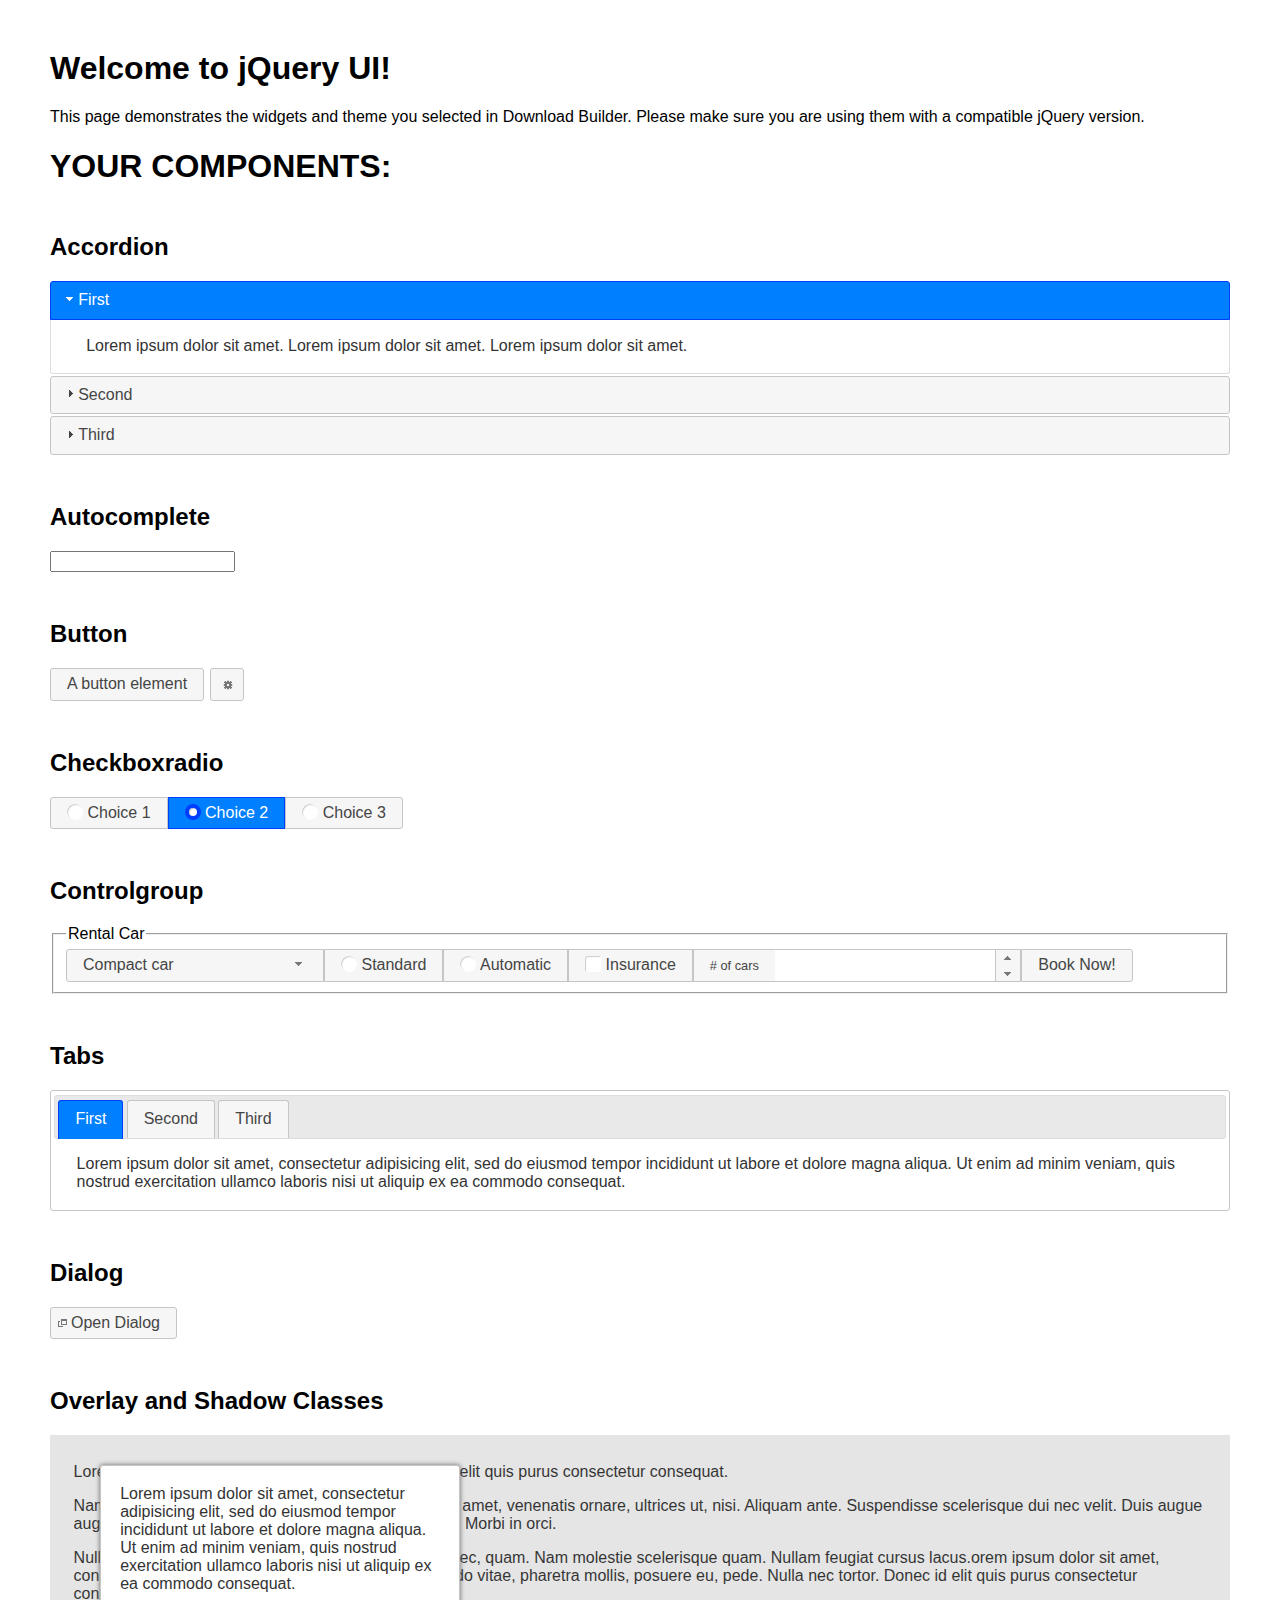
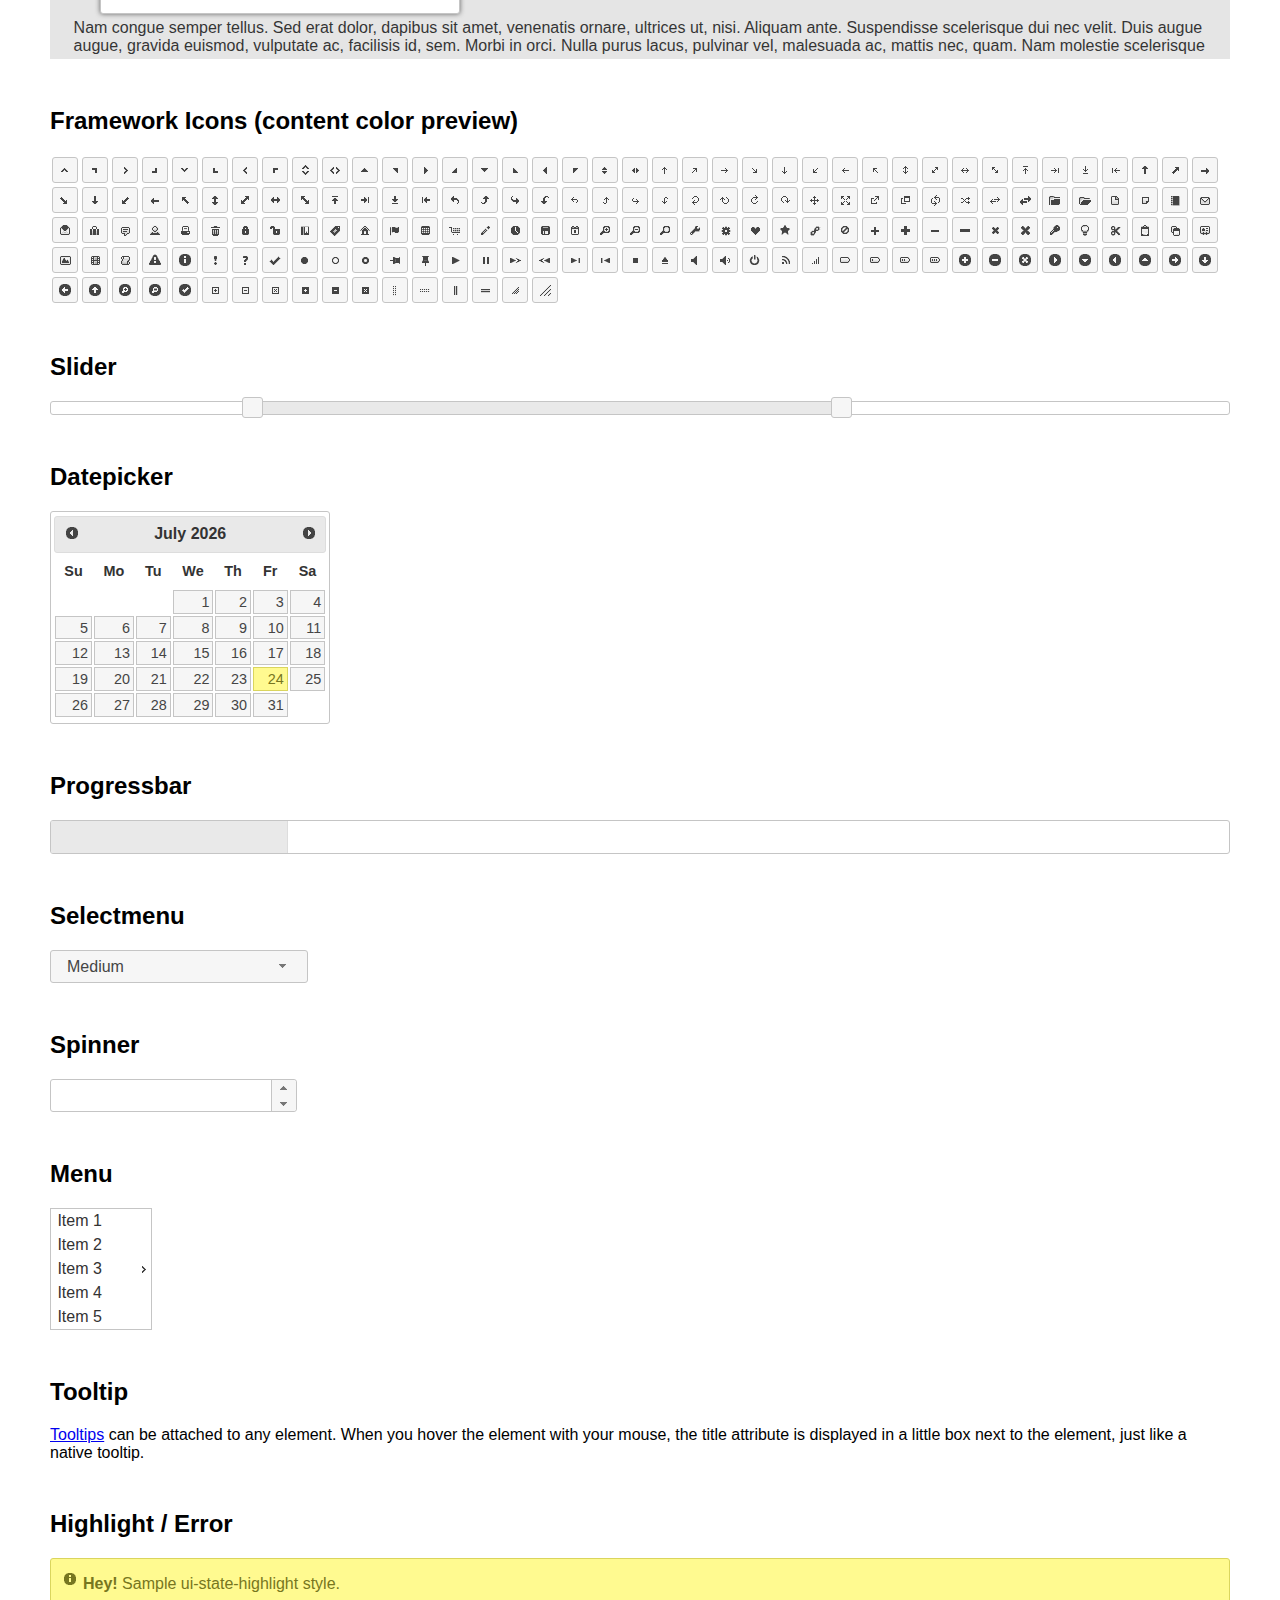
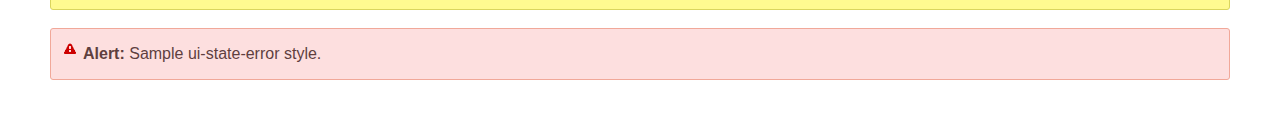
<file: assets/css/jquery-ui-1.12.1.custom/index.html>
<!doctype html>
<html lang="us">
<head>
	<meta charset="utf-8">
	<title>jQuery UI Example Page</title>
	<link href="jquery-ui.css" rel="stylesheet">
	<style>
	body{
		font-family: "Trebuchet MS", sans-serif;
		margin: 50px;
	}
	.demoHeaders {
		margin-top: 2em;
	}
	#dialog-link {
		padding: .4em 1em .4em 20px;
		text-decoration: none;
		position: relative;
	}
	#dialog-link span.ui-icon {
		margin: 0 5px 0 0;
		position: absolute;
		left: .2em;
		top: 50%;
		margin-top: -8px;
	}
	#icons {
		margin: 0;
		padding: 0;
	}
	#icons li {
		margin: 2px;
		position: relative;
		padding: 4px 0;
		cursor: pointer;
		float: left;
		list-style: none;
	}
	#icons span.ui-icon {
		float: left;
		margin: 0 4px;
	}
	.fakewindowcontain .ui-widget-overlay {
		position: absolute;
	}
	select {
		width: 200px;
	}
	</style>
</head>
<body>

<h1>Welcome to jQuery UI!</h1>

<div class="ui-widget">
	<p>This page demonstrates the widgets and theme you selected in Download Builder. Please make sure you are using them with a compatible jQuery version.</p>
</div>

<h1>YOUR COMPONENTS:</h1>


<!-- Accordion -->
<h2 class="demoHeaders">Accordion</h2>
<div id="accordion">
	<h3>First</h3>
	<div>Lorem ipsum dolor sit amet. Lorem ipsum dolor sit amet. Lorem ipsum dolor sit amet.</div>
	<h3>Second</h3>
	<div>Phasellus mattis tincidunt nibh.</div>
	<h3>Third</h3>
	<div>Nam dui erat, auctor a, dignissim quis.</div>
</div>



<!-- Autocomplete -->
<h2 class="demoHeaders">Autocomplete</h2>
<div>
	<input id="autocomplete" title="type &quot;a&quot;">
</div>



<!-- Button -->
<h2 class="demoHeaders">Button</h2>
<button id="button">A button element</button>
<button id="button-icon">An icon-only button</button>



<!-- Checkboxradio -->
<h2 class="demoHeaders">Checkboxradio</h2>
<form style="margin-top: 1em;">
	<div id="radioset">
		<input type="radio" id="radio1" name="radio"><label for="radio1">Choice 1</label>
		<input type="radio" id="radio2" name="radio" checked="checked"><label for="radio2">Choice 2</label>
		<input type="radio" id="radio3" name="radio"><label for="radio3">Choice 3</label>
	</div>
</form>



<!-- Controlgroup -->
<h2 class="demoHeaders">Controlgroup</h2>
<fieldset>
	<legend>Rental Car</legend>
	<div id="controlgroup">
		<select id="car-type">
			<option>Compact car</option>
			<option>Midsize car</option>
			<option>Full size car</option>
			<option>SUV</option>
			<option>Luxury</option>
			<option>Truck</option>
			<option>Van</option>
		</select>
		<label for="transmission-standard">Standard</label>
		<input type="radio" name="transmission" id="transmission-standard">
		<label for="transmission-automatic">Automatic</label>
		<input type="radio" name="transmission" id="transmission-automatic">
		<label for="insurance">Insurance</label>
		<input type="checkbox" name="insurance" id="insurance">
		<label for="horizontal-spinner" class="ui-controlgroup-label"># of cars</label>
		<input id="horizontal-spinner" class="ui-spinner-input">
		<button>Book Now!</button>
	</div>
</fieldset>



<!-- Tabs -->
<h2 class="demoHeaders">Tabs</h2>
<div id="tabs">
	<ul>
		<li><a href="#tabs-1">First</a></li>
		<li><a href="#tabs-2">Second</a></li>
		<li><a href="#tabs-3">Third</a></li>
	</ul>
	<div id="tabs-1">Lorem ipsum dolor sit amet, consectetur adipisicing elit, sed do eiusmod tempor incididunt ut labore et dolore magna aliqua. Ut enim ad minim veniam, quis nostrud exercitation ullamco laboris nisi ut aliquip ex ea commodo consequat.</div>
	<div id="tabs-2">Phasellus mattis tincidunt nibh. Cras orci urna, blandit id, pretium vel, aliquet ornare, felis. Maecenas scelerisque sem non nisl. Fusce sed lorem in enim dictum bibendum.</div>
	<div id="tabs-3">Nam dui erat, auctor a, dignissim quis, sollicitudin eu, felis. Pellentesque nisi urna, interdum eget, sagittis et, consequat vestibulum, lacus. Mauris porttitor ullamcorper augue.</div>
</div>



<h2 class="demoHeaders">Dialog</h2>
<p>
	<button id="dialog-link" class="ui-button ui-corner-all ui-widget">
		<span class="ui-icon ui-icon-newwin"></span>Open Dialog
	</button>
</p>

<h2 class="demoHeaders">Overlay and Shadow Classes</h2>
<div style="position: relative; width: 96%; height: 200px; padding:1% 2%; overflow:hidden;" class="fakewindowcontain">
	<p>Lorem ipsum dolor sit amet,  Nulla nec tortor. Donec id elit quis purus consectetur consequat. </p><p>Nam congue semper tellus. Sed erat dolor, dapibus sit amet, venenatis ornare, ultrices ut, nisi. Aliquam ante. Suspendisse scelerisque dui nec velit. Duis augue augue, gravida euismod, vulputate ac, facilisis id, sem. Morbi in orci. </p><p>Nulla purus lacus, pulvinar vel, malesuada ac, mattis nec, quam. Nam molestie scelerisque quam. Nullam feugiat cursus lacus.orem ipsum dolor sit amet, consectetur adipiscing elit. Donec libero risus, commodo vitae, pharetra mollis, posuere eu, pede. Nulla nec tortor. Donec id elit quis purus consectetur consequat. </p><p>Nam congue semper tellus. Sed erat dolor, dapibus sit amet, venenatis ornare, ultrices ut, nisi. Aliquam ante. Suspendisse scelerisque dui nec velit. Duis augue augue, gravida euismod, vulputate ac, facilisis id, sem. Morbi in orci. Nulla purus lacus, pulvinar vel, malesuada ac, mattis nec, quam. Nam molestie scelerisque quam. </p><p>Nullam feugiat cursus lacus.orem ipsum dolor sit amet, consectetur adipiscing elit. Donec libero risus, commodo vitae, pharetra mollis, posuere eu, pede. Nulla nec tortor. Donec id elit quis purus consectetur consequat. Nam congue semper tellus. Sed erat dolor, dapibus sit amet, venenatis ornare, ultrices ut, nisi. Aliquam ante. </p><p>Suspendisse scelerisque dui nec velit. Duis augue augue, gravida euismod, vulputate ac, facilisis id, sem. Morbi in orci. Nulla purus lacus, pulvinar vel, malesuada ac, mattis nec, quam. Nam molestie scelerisque quam. Nullam feugiat cursus lacus.orem ipsum dolor sit amet, consectetur adipiscing elit. Donec libero risus, commodo vitae, pharetra mollis, posuere eu, pede. Nulla nec tortor. Donec id elit quis purus consectetur consequat. Nam congue semper tellus. Sed erat dolor, dapibus sit amet, venenatis ornare, ultrices ut, nisi. </p>

	<!-- ui-dialog -->
	<div class="ui-widget-overlay ui-front"></div>
	<div style="position: absolute; width: 320px; left: 50px; top: 30px; padding: 1.2em" class="ui-widget ui-front ui-widget-content ui-corner-all ui-widget-shadow">
		Lorem ipsum dolor sit amet, consectetur adipisicing elit, sed do eiusmod tempor incididunt ut labore et dolore magna aliqua. Ut enim ad minim veniam, quis nostrud exercitation ullamco laboris nisi ut aliquip ex ea commodo consequat.
	</div>

</div>

<!-- ui-dialog -->
<div id="dialog" title="Dialog Title">
	<p>Lorem ipsum dolor sit amet, consectetur adipisicing elit, sed do eiusmod tempor incididunt ut labore et dolore magna aliqua. Ut enim ad minim veniam, quis nostrud exercitation ullamco laboris nisi ut aliquip ex ea commodo consequat.</p>
</div>



<h2 class="demoHeaders">Framework Icons (content color preview)</h2>
<ul id="icons" class="ui-widget ui-helper-clearfix">
	<li class="ui-state-default ui-corner-all" title=".ui-icon-caret-1-n"><span class="ui-icon ui-icon-caret-1-n"></span></li>
	<li class="ui-state-default ui-corner-all" title=".ui-icon-caret-1-ne"><span class="ui-icon ui-icon-caret-1-ne"></span></li>
	<li class="ui-state-default ui-corner-all" title=".ui-icon-caret-1-e"><span class="ui-icon ui-icon-caret-1-e"></span></li>
	<li class="ui-state-default ui-corner-all" title=".ui-icon-caret-1-se"><span class="ui-icon ui-icon-caret-1-se"></span></li>
	<li class="ui-state-default ui-corner-all" title=".ui-icon-caret-1-s"><span class="ui-icon ui-icon-caret-1-s"></span></li>
	<li class="ui-state-default ui-corner-all" title=".ui-icon-caret-1-sw"><span class="ui-icon ui-icon-caret-1-sw"></span></li>
	<li class="ui-state-default ui-corner-all" title=".ui-icon-caret-1-w"><span class="ui-icon ui-icon-caret-1-w"></span></li>
	<li class="ui-state-default ui-corner-all" title=".ui-icon-caret-1-nw"><span class="ui-icon ui-icon-caret-1-nw"></span></li>
	<li class="ui-state-default ui-corner-all" title=".ui-icon-caret-2-n-s"><span class="ui-icon ui-icon-caret-2-n-s"></span></li>
	<li class="ui-state-default ui-corner-all" title=".ui-icon-caret-2-e-w"><span class="ui-icon ui-icon-caret-2-e-w"></span></li>
	<li class="ui-state-default ui-corner-all" title=".ui-icon-triangle-1-n"><span class="ui-icon ui-icon-triangle-1-n"></span></li>
	<li class="ui-state-default ui-corner-all" title=".ui-icon-triangle-1-ne"><span class="ui-icon ui-icon-triangle-1-ne"></span></li>
	<li class="ui-state-default ui-corner-all" title=".ui-icon-triangle-1-e"><span class="ui-icon ui-icon-triangle-1-e"></span></li>
	<li class="ui-state-default ui-corner-all" title=".ui-icon-triangle-1-se"><span class="ui-icon ui-icon-triangle-1-se"></span></li>
	<li class="ui-state-default ui-corner-all" title=".ui-icon-triangle-1-s"><span class="ui-icon ui-icon-triangle-1-s"></span></li>
	<li class="ui-state-default ui-corner-all" title=".ui-icon-triangle-1-sw"><span class="ui-icon ui-icon-triangle-1-sw"></span></li>
	<li class="ui-state-default ui-corner-all" title=".ui-icon-triangle-1-w"><span class="ui-icon ui-icon-triangle-1-w"></span></li>
	<li class="ui-state-default ui-corner-all" title=".ui-icon-triangle-1-nw"><span class="ui-icon ui-icon-triangle-1-nw"></span></li>
	<li class="ui-state-default ui-corner-all" title=".ui-icon-triangle-2-n-s"><span class="ui-icon ui-icon-triangle-2-n-s"></span></li>
	<li class="ui-state-default ui-corner-all" title=".ui-icon-triangle-2-e-w"><span class="ui-icon ui-icon-triangle-2-e-w"></span></li>
	<li class="ui-state-default ui-corner-all" title=".ui-icon-arrow-1-n"><span class="ui-icon ui-icon-arrow-1-n"></span></li>
	<li class="ui-state-default ui-corner-all" title=".ui-icon-arrow-1-ne"><span class="ui-icon ui-icon-arrow-1-ne"></span></li>
	<li class="ui-state-default ui-corner-all" title=".ui-icon-arrow-1-e"><span class="ui-icon ui-icon-arrow-1-e"></span></li>
	<li class="ui-state-default ui-corner-all" title=".ui-icon-arrow-1-se"><span class="ui-icon ui-icon-arrow-1-se"></span></li>
	<li class="ui-state-default ui-corner-all" title=".ui-icon-arrow-1-s"><span class="ui-icon ui-icon-arrow-1-s"></span></li>
	<li class="ui-state-default ui-corner-all" title=".ui-icon-arrow-1-sw"><span class="ui-icon ui-icon-arrow-1-sw"></span></li>
	<li class="ui-state-default ui-corner-all" title=".ui-icon-arrow-1-w"><span class="ui-icon ui-icon-arrow-1-w"></span></li>
	<li class="ui-state-default ui-corner-all" title=".ui-icon-arrow-1-nw"><span class="ui-icon ui-icon-arrow-1-nw"></span></li>
	<li class="ui-state-default ui-corner-all" title=".ui-icon-arrow-2-n-s"><span class="ui-icon ui-icon-arrow-2-n-s"></span></li>
	<li class="ui-state-default ui-corner-all" title=".ui-icon-arrow-2-ne-sw"><span class="ui-icon ui-icon-arrow-2-ne-sw"></span></li>
	<li class="ui-state-default ui-corner-all" title=".ui-icon-arrow-2-e-w"><span class="ui-icon ui-icon-arrow-2-e-w"></span></li>
	<li class="ui-state-default ui-corner-all" title=".ui-icon-arrow-2-se-nw"><span class="ui-icon ui-icon-arrow-2-se-nw"></span></li>
	<li class="ui-state-default ui-corner-all" title=".ui-icon-arrowstop-1-n"><span class="ui-icon ui-icon-arrowstop-1-n"></span></li>
	<li class="ui-state-default ui-corner-all" title=".ui-icon-arrowstop-1-e"><span class="ui-icon ui-icon-arrowstop-1-e"></span></li>
	<li class="ui-state-default ui-corner-all" title=".ui-icon-arrowstop-1-s"><span class="ui-icon ui-icon-arrowstop-1-s"></span></li>
	<li class="ui-state-default ui-corner-all" title=".ui-icon-arrowstop-1-w"><span class="ui-icon ui-icon-arrowstop-1-w"></span></li>
	<li class="ui-state-default ui-corner-all" title=".ui-icon-arrowthick-1-n"><span class="ui-icon ui-icon-arrowthick-1-n"></span></li>
	<li class="ui-state-default ui-corner-all" title=".ui-icon-arrowthick-1-ne"><span class="ui-icon ui-icon-arrowthick-1-ne"></span></li>
	<li class="ui-state-default ui-corner-all" title=".ui-icon-arrowthick-1-e"><span class="ui-icon ui-icon-arrowthick-1-e"></span></li>
	<li class="ui-state-default ui-corner-all" title=".ui-icon-arrowthick-1-se"><span class="ui-icon ui-icon-arrowthick-1-se"></span></li>
	<li class="ui-state-default ui-corner-all" title=".ui-icon-arrowthick-1-s"><span class="ui-icon ui-icon-arrowthick-1-s"></span></li>
	<li class="ui-state-default ui-corner-all" title=".ui-icon-arrowthick-1-sw"><span class="ui-icon ui-icon-arrowthick-1-sw"></span></li>
	<li class="ui-state-default ui-corner-all" title=".ui-icon-arrowthick-1-w"><span class="ui-icon ui-icon-arrowthick-1-w"></span></li>
	<li class="ui-state-default ui-corner-all" title=".ui-icon-arrowthick-1-nw"><span class="ui-icon ui-icon-arrowthick-1-nw"></span></li>
	<li class="ui-state-default ui-corner-all" title=".ui-icon-arrowthick-2-n-s"><span class="ui-icon ui-icon-arrowthick-2-n-s"></span></li>
	<li class="ui-state-default ui-corner-all" title=".ui-icon-arrowthick-2-ne-sw"><span class="ui-icon ui-icon-arrowthick-2-ne-sw"></span></li>
	<li class="ui-state-default ui-corner-all" title=".ui-icon-arrowthick-2-e-w"><span class="ui-icon ui-icon-arrowthick-2-e-w"></span></li>
	<li class="ui-state-default ui-corner-all" title=".ui-icon-arrowthick-2-se-nw"><span class="ui-icon ui-icon-arrowthick-2-se-nw"></span></li>
	<li class="ui-state-default ui-corner-all" title=".ui-icon-arrowthickstop-1-n"><span class="ui-icon ui-icon-arrowthickstop-1-n"></span></li>
	<li class="ui-state-default ui-corner-all" title=".ui-icon-arrowthickstop-1-e"><span class="ui-icon ui-icon-arrowthickstop-1-e"></span></li>
	<li class="ui-state-default ui-corner-all" title=".ui-icon-arrowthickstop-1-s"><span class="ui-icon ui-icon-arrowthickstop-1-s"></span></li>
	<li class="ui-state-default ui-corner-all" title=".ui-icon-arrowthickstop-1-w"><span class="ui-icon ui-icon-arrowthickstop-1-w"></span></li>
	<li class="ui-state-default ui-corner-all" title=".ui-icon-arrowreturnthick-1-w"><span class="ui-icon ui-icon-arrowreturnthick-1-w"></span></li>
	<li class="ui-state-default ui-corner-all" title=".ui-icon-arrowreturnthick-1-n"><span class="ui-icon ui-icon-arrowreturnthick-1-n"></span></li>
	<li class="ui-state-default ui-corner-all" title=".ui-icon-arrowreturnthick-1-e"><span class="ui-icon ui-icon-arrowreturnthick-1-e"></span></li>
	<li class="ui-state-default ui-corner-all" title=".ui-icon-arrowreturnthick-1-s"><span class="ui-icon ui-icon-arrowreturnthick-1-s"></span></li>
	<li class="ui-state-default ui-corner-all" title=".ui-icon-arrowreturn-1-w"><span class="ui-icon ui-icon-arrowreturn-1-w"></span></li>
	<li class="ui-state-default ui-corner-all" title=".ui-icon-arrowreturn-1-n"><span class="ui-icon ui-icon-arrowreturn-1-n"></span></li>
	<li class="ui-state-default ui-corner-all" title=".ui-icon-arrowreturn-1-e"><span class="ui-icon ui-icon-arrowreturn-1-e"></span></li>
	<li class="ui-state-default ui-corner-all" title=".ui-icon-arrowreturn-1-s"><span class="ui-icon ui-icon-arrowreturn-1-s"></span></li>
	<li class="ui-state-default ui-corner-all" title=".ui-icon-arrowrefresh-1-w"><span class="ui-icon ui-icon-arrowrefresh-1-w"></span></li>
	<li class="ui-state-default ui-corner-all" title=".ui-icon-arrowrefresh-1-n"><span class="ui-icon ui-icon-arrowrefresh-1-n"></span></li>
	<li class="ui-state-default ui-corner-all" title=".ui-icon-arrowrefresh-1-e"><span class="ui-icon ui-icon-arrowrefresh-1-e"></span></li>
	<li class="ui-state-default ui-corner-all" title=".ui-icon-arrowrefresh-1-s"><span class="ui-icon ui-icon-arrowrefresh-1-s"></span></li>
	<li class="ui-state-default ui-corner-all" title=".ui-icon-arrow-4"><span class="ui-icon ui-icon-arrow-4"></span></li>
	<li class="ui-state-default ui-corner-all" title=".ui-icon-arrow-4-diag"><span class="ui-icon ui-icon-arrow-4-diag"></span></li>
	<li class="ui-state-default ui-corner-all" title=".ui-icon-extlink"><span class="ui-icon ui-icon-extlink"></span></li>
	<li class="ui-state-default ui-corner-all" title=".ui-icon-newwin"><span class="ui-icon ui-icon-newwin"></span></li>
	<li class="ui-state-default ui-corner-all" title=".ui-icon-refresh"><span class="ui-icon ui-icon-refresh"></span></li>
	<li class="ui-state-default ui-corner-all" title=".ui-icon-shuffle"><span class="ui-icon ui-icon-shuffle"></span></li>
	<li class="ui-state-default ui-corner-all" title=".ui-icon-transfer-e-w"><span class="ui-icon ui-icon-transfer-e-w"></span></li>
	<li class="ui-state-default ui-corner-all" title=".ui-icon-transferthick-e-w"><span class="ui-icon ui-icon-transferthick-e-w"></span></li>
	<li class="ui-state-default ui-corner-all" title=".ui-icon-folder-collapsed"><span class="ui-icon ui-icon-folder-collapsed"></span></li>
	<li class="ui-state-default ui-corner-all" title=".ui-icon-folder-open"><span class="ui-icon ui-icon-folder-open"></span></li>
	<li class="ui-state-default ui-corner-all" title=".ui-icon-document"><span class="ui-icon ui-icon-document"></span></li>
	<li class="ui-state-default ui-corner-all" title=".ui-icon-document-b"><span class="ui-icon ui-icon-document-b"></span></li>
	<li class="ui-state-default ui-corner-all" title=".ui-icon-note"><span class="ui-icon ui-icon-note"></span></li>
	<li class="ui-state-default ui-corner-all" title=".ui-icon-mail-closed"><span class="ui-icon ui-icon-mail-closed"></span></li>
	<li class="ui-state-default ui-corner-all" title=".ui-icon-mail-open"><span class="ui-icon ui-icon-mail-open"></span></li>
	<li class="ui-state-default ui-corner-all" title=".ui-icon-suitcase"><span class="ui-icon ui-icon-suitcase"></span></li>
	<li class="ui-state-default ui-corner-all" title=".ui-icon-comment"><span class="ui-icon ui-icon-comment"></span></li>
	<li class="ui-state-default ui-corner-all" title=".ui-icon-person"><span class="ui-icon ui-icon-person"></span></li>
	<li class="ui-state-default ui-corner-all" title=".ui-icon-print"><span class="ui-icon ui-icon-print"></span></li>
	<li class="ui-state-default ui-corner-all" title=".ui-icon-trash"><span class="ui-icon ui-icon-trash"></span></li>
	<li class="ui-state-default ui-corner-all" title=".ui-icon-locked"><span class="ui-icon ui-icon-locked"></span></li>
	<li class="ui-state-default ui-corner-all" title=".ui-icon-unlocked"><span class="ui-icon ui-icon-unlocked"></span></li>
	<li class="ui-state-default ui-corner-all" title=".ui-icon-bookmark"><span class="ui-icon ui-icon-bookmark"></span></li>
	<li class="ui-state-default ui-corner-all" title=".ui-icon-tag"><span class="ui-icon ui-icon-tag"></span></li>
	<li class="ui-state-default ui-corner-all" title=".ui-icon-home"><span class="ui-icon ui-icon-home"></span></li>
	<li class="ui-state-default ui-corner-all" title=".ui-icon-flag"><span class="ui-icon ui-icon-flag"></span></li>
	<li class="ui-state-default ui-corner-all" title=".ui-icon-calculator"><span class="ui-icon ui-icon-calculator"></span></li>
	<li class="ui-state-default ui-corner-all" title=".ui-icon-cart"><span class="ui-icon ui-icon-cart"></span></li>
	<li class="ui-state-default ui-corner-all" title=".ui-icon-pencil"><span class="ui-icon ui-icon-pencil"></span></li>
	<li class="ui-state-default ui-corner-all" title=".ui-icon-clock"><span class="ui-icon ui-icon-clock"></span></li>
	<li class="ui-state-default ui-corner-all" title=".ui-icon-disk"><span class="ui-icon ui-icon-disk"></span></li>
	<li class="ui-state-default ui-corner-all" title=".ui-icon-calendar"><span class="ui-icon ui-icon-calendar"></span></li>
	<li class="ui-state-default ui-corner-all" title=".ui-icon-zoomin"><span class="ui-icon ui-icon-zoomin"></span></li>
	<li class="ui-state-default ui-corner-all" title=".ui-icon-zoomout"><span class="ui-icon ui-icon-zoomout"></span></li>
	<li class="ui-state-default ui-corner-all" title=".ui-icon-search"><span class="ui-icon ui-icon-search"></span></li>
	<li class="ui-state-default ui-corner-all" title=".ui-icon-wrench"><span class="ui-icon ui-icon-wrench"></span></li>
	<li class="ui-state-default ui-corner-all" title=".ui-icon-gear"><span class="ui-icon ui-icon-gear"></span></li>
	<li class="ui-state-default ui-corner-all" title=".ui-icon-heart"><span class="ui-icon ui-icon-heart"></span></li>
	<li class="ui-state-default ui-corner-all" title=".ui-icon-star"><span class="ui-icon ui-icon-star"></span></li>
	<li class="ui-state-default ui-corner-all" title=".ui-icon-link"><span class="ui-icon ui-icon-link"></span></li>
	<li class="ui-state-default ui-corner-all" title=".ui-icon-cancel"><span class="ui-icon ui-icon-cancel"></span></li>
	<li class="ui-state-default ui-corner-all" title=".ui-icon-plus"><span class="ui-icon ui-icon-plus"></span></li>
	<li class="ui-state-default ui-corner-all" title=".ui-icon-plusthick"><span class="ui-icon ui-icon-plusthick"></span></li>
	<li class="ui-state-default ui-corner-all" title=".ui-icon-minus"><span class="ui-icon ui-icon-minus"></span></li>
	<li class="ui-state-default ui-corner-all" title=".ui-icon-minusthick"><span class="ui-icon ui-icon-minusthick"></span></li>
	<li class="ui-state-default ui-corner-all" title=".ui-icon-close"><span class="ui-icon ui-icon-close"></span></li>
	<li class="ui-state-default ui-corner-all" title=".ui-icon-closethick"><span class="ui-icon ui-icon-closethick"></span></li>
	<li class="ui-state-default ui-corner-all" title=".ui-icon-key"><span class="ui-icon ui-icon-key"></span></li>
	<li class="ui-state-default ui-corner-all" title=".ui-icon-lightbulb"><span class="ui-icon ui-icon-lightbulb"></span></li>
	<li class="ui-state-default ui-corner-all" title=".ui-icon-scissors"><span class="ui-icon ui-icon-scissors"></span></li>
	<li class="ui-state-default ui-corner-all" title=".ui-icon-clipboard"><span class="ui-icon ui-icon-clipboard"></span></li>
	<li class="ui-state-default ui-corner-all" title=".ui-icon-copy"><span class="ui-icon ui-icon-copy"></span></li>
	<li class="ui-state-default ui-corner-all" title=".ui-icon-contact"><span class="ui-icon ui-icon-contact"></span></li>
	<li class="ui-state-default ui-corner-all" title=".ui-icon-image"><span class="ui-icon ui-icon-image"></span></li>
	<li class="ui-state-default ui-corner-all" title=".ui-icon-video"><span class="ui-icon ui-icon-video"></span></li>
	<li class="ui-state-default ui-corner-all" title=".ui-icon-script"><span class="ui-icon ui-icon-script"></span></li>
	<li class="ui-state-default ui-corner-all" title=".ui-icon-alert"><span class="ui-icon ui-icon-alert"></span></li>
	<li class="ui-state-default ui-corner-all" title=".ui-icon-info"><span class="ui-icon ui-icon-info"></span></li>
	<li class="ui-state-default ui-corner-all" title=".ui-icon-notice"><span class="ui-icon ui-icon-notice"></span></li>
	<li class="ui-state-default ui-corner-all" title=".ui-icon-help"><span class="ui-icon ui-icon-help"></span></li>
	<li class="ui-state-default ui-corner-all" title=".ui-icon-check"><span class="ui-icon ui-icon-check"></span></li>
	<li class="ui-state-default ui-corner-all" title=".ui-icon-bullet"><span class="ui-icon ui-icon-bullet"></span></li>
	<li class="ui-state-default ui-corner-all" title=".ui-icon-radio-off"><span class="ui-icon ui-icon-radio-off"></span></li>
	<li class="ui-state-default ui-corner-all" title=".ui-icon-radio-on"><span class="ui-icon ui-icon-radio-on"></span></li>
	<li class="ui-state-default ui-corner-all" title=".ui-icon-pin-w"><span class="ui-icon ui-icon-pin-w"></span></li>
	<li class="ui-state-default ui-corner-all" title=".ui-icon-pin-s"><span class="ui-icon ui-icon-pin-s"></span></li>
	<li class="ui-state-default ui-corner-all" title=".ui-icon-play"><span class="ui-icon ui-icon-play"></span></li>
	<li class="ui-state-default ui-corner-all" title=".ui-icon-pause"><span class="ui-icon ui-icon-pause"></span></li>
	<li class="ui-state-default ui-corner-all" title=".ui-icon-seek-next"><span class="ui-icon ui-icon-seek-next"></span></li>
	<li class="ui-state-default ui-corner-all" title=".ui-icon-seek-prev"><span class="ui-icon ui-icon-seek-prev"></span></li>
	<li class="ui-state-default ui-corner-all" title=".ui-icon-seek-end"><span class="ui-icon ui-icon-seek-end"></span></li>
	<li class="ui-state-default ui-corner-all" title=".ui-icon-seek-first"><span class="ui-icon ui-icon-seek-first"></span></li>
	<li class="ui-state-default ui-corner-all" title=".ui-icon-stop"><span class="ui-icon ui-icon-stop"></span></li>
	<li class="ui-state-default ui-corner-all" title=".ui-icon-eject"><span class="ui-icon ui-icon-eject"></span></li>
	<li class="ui-state-default ui-corner-all" title=".ui-icon-volume-off"><span class="ui-icon ui-icon-volume-off"></span></li>
	<li class="ui-state-default ui-corner-all" title=".ui-icon-volume-on"><span class="ui-icon ui-icon-volume-on"></span></li>
	<li class="ui-state-default ui-corner-all" title=".ui-icon-power"><span class="ui-icon ui-icon-power"></span></li>
	<li class="ui-state-default ui-corner-all" title=".ui-icon-signal-diag"><span class="ui-icon ui-icon-signal-diag"></span></li>
	<li class="ui-state-default ui-corner-all" title=".ui-icon-signal"><span class="ui-icon ui-icon-signal"></span></li>
	<li class="ui-state-default ui-corner-all" title=".ui-icon-battery-0"><span class="ui-icon ui-icon-battery-0"></span></li>
	<li class="ui-state-default ui-corner-all" title=".ui-icon-battery-1"><span class="ui-icon ui-icon-battery-1"></span></li>
	<li class="ui-state-default ui-corner-all" title=".ui-icon-battery-2"><span class="ui-icon ui-icon-battery-2"></span></li>
	<li class="ui-state-default ui-corner-all" title=".ui-icon-battery-3"><span class="ui-icon ui-icon-battery-3"></span></li>
	<li class="ui-state-default ui-corner-all" title=".ui-icon-circle-plus"><span class="ui-icon ui-icon-circle-plus"></span></li>
	<li class="ui-state-default ui-corner-all" title=".ui-icon-circle-minus"><span class="ui-icon ui-icon-circle-minus"></span></li>
	<li class="ui-state-default ui-corner-all" title=".ui-icon-circle-close"><span class="ui-icon ui-icon-circle-close"></span></li>
	<li class="ui-state-default ui-corner-all" title=".ui-icon-circle-triangle-e"><span class="ui-icon ui-icon-circle-triangle-e"></span></li>
	<li class="ui-state-default ui-corner-all" title=".ui-icon-circle-triangle-s"><span class="ui-icon ui-icon-circle-triangle-s"></span></li>
	<li class="ui-state-default ui-corner-all" title=".ui-icon-circle-triangle-w"><span class="ui-icon ui-icon-circle-triangle-w"></span></li>
	<li class="ui-state-default ui-corner-all" title=".ui-icon-circle-triangle-n"><span class="ui-icon ui-icon-circle-triangle-n"></span></li>
	<li class="ui-state-default ui-corner-all" title=".ui-icon-circle-arrow-e"><span class="ui-icon ui-icon-circle-arrow-e"></span></li>
	<li class="ui-state-default ui-corner-all" title=".ui-icon-circle-arrow-s"><span class="ui-icon ui-icon-circle-arrow-s"></span></li>
	<li class="ui-state-default ui-corner-all" title=".ui-icon-circle-arrow-w"><span class="ui-icon ui-icon-circle-arrow-w"></span></li>
	<li class="ui-state-default ui-corner-all" title=".ui-icon-circle-arrow-n"><span class="ui-icon ui-icon-circle-arrow-n"></span></li>
	<li class="ui-state-default ui-corner-all" title=".ui-icon-circle-zoomin"><span class="ui-icon ui-icon-circle-zoomin"></span></li>
	<li class="ui-state-default ui-corner-all" title=".ui-icon-circle-zoomout"><span class="ui-icon ui-icon-circle-zoomout"></span></li>
	<li class="ui-state-default ui-corner-all" title=".ui-icon-circle-check"><span class="ui-icon ui-icon-circle-check"></span></li>
	<li class="ui-state-default ui-corner-all" title=".ui-icon-circlesmall-plus"><span class="ui-icon ui-icon-circlesmall-plus"></span></li>
	<li class="ui-state-default ui-corner-all" title=".ui-icon-circlesmall-minus"><span class="ui-icon ui-icon-circlesmall-minus"></span></li>
	<li class="ui-state-default ui-corner-all" title=".ui-icon-circlesmall-close"><span class="ui-icon ui-icon-circlesmall-close"></span></li>
	<li class="ui-state-default ui-corner-all" title=".ui-icon-squaresmall-plus"><span class="ui-icon ui-icon-squaresmall-plus"></span></li>
	<li class="ui-state-default ui-corner-all" title=".ui-icon-squaresmall-minus"><span class="ui-icon ui-icon-squaresmall-minus"></span></li>
	<li class="ui-state-default ui-corner-all" title=".ui-icon-squaresmall-close"><span class="ui-icon ui-icon-squaresmall-close"></span></li>
	<li class="ui-state-default ui-corner-all" title=".ui-icon-grip-dotted-vertical"><span class="ui-icon ui-icon-grip-dotted-vertical"></span></li>
	<li class="ui-state-default ui-corner-all" title=".ui-icon-grip-dotted-horizontal"><span class="ui-icon ui-icon-grip-dotted-horizontal"></span></li>
	<li class="ui-state-default ui-corner-all" title=".ui-icon-grip-solid-vertical"><span class="ui-icon ui-icon-grip-solid-vertical"></span></li>
	<li class="ui-state-default ui-corner-all" title=".ui-icon-grip-solid-horizontal"><span class="ui-icon ui-icon-grip-solid-horizontal"></span></li>
	<li class="ui-state-default ui-corner-all" title=".ui-icon-gripsmall-diagonal-se"><span class="ui-icon ui-icon-gripsmall-diagonal-se"></span></li>
	<li class="ui-state-default ui-corner-all" title=".ui-icon-grip-diagonal-se"><span class="ui-icon ui-icon-grip-diagonal-se"></span></li>
</ul>


<!-- Slider -->
<h2 class="demoHeaders">Slider</h2>
<div id="slider"></div>



<!-- Datepicker -->
<h2 class="demoHeaders">Datepicker</h2>
<div id="datepicker"></div>



<!-- Progressbar -->
<h2 class="demoHeaders">Progressbar</h2>
<div id="progressbar"></div>



<!-- Progressbar -->
<h2 class="demoHeaders">Selectmenu</h2>
<select id="selectmenu">
	<option>Slower</option>
	<option>Slow</option>
	<option selected="selected">Medium</option>
	<option>Fast</option>
	<option>Faster</option>
</select>



<!-- Spinner -->
<h2 class="demoHeaders">Spinner</h2>
<input id="spinner">



<!-- Menu -->
<h2 class="demoHeaders">Menu</h2>
<ul style="width:100px;" id="menu">
	<li><div>Item 1</div></li>
	<li><div>Item 2</div></li>
	<li><div>Item 3</div>
		<ul>
			<li><div>Item 3-1</div></li>
			<li><div>Item 3-2</div></li>
			<li><div>Item 3-3</div></li>
			<li><div>Item 3-4</div></li>
			<li><div>Item 3-5</div></li>
		</ul>
	</li>
	<li><div>Item 4</div></li>
	<li><div>Item 5</div></li>
</ul>



<!-- Tooltip -->
<h2 class="demoHeaders">Tooltip</h2>
<p id="tooltip">
	<a href="#" title="That&apos;s what this widget is">Tooltips</a> can be attached to any element. When you hover
the element with your mouse, the title attribute is displayed in a little box next to the element, just like a native tooltip.
</p>


<!-- Highlight / Error -->
<h2 class="demoHeaders">Highlight / Error</h2>
<div class="ui-widget">
	<div class="ui-state-highlight ui-corner-all" style="margin-top: 20px; padding: 0 .7em;">
		<p><span class="ui-icon ui-icon-info" style="float: left; margin-right: .3em;"></span>
		<strong>Hey!</strong> Sample ui-state-highlight style.</p>
	</div>
</div>
<br>
<div class="ui-widget">
	<div class="ui-state-error ui-corner-all" style="padding: 0 .7em;">
		<p><span class="ui-icon ui-icon-alert" style="float: left; margin-right: .3em;"></span>
		<strong>Alert:</strong> Sample ui-state-error style.</p>
	</div>
</div>

<script src="external/jquery/jquery.js"></script>
<script src="jquery-ui.js"></script>
<script>

$( "#accordion" ).accordion();



var availableTags = [
	"ActionScript",
	"AppleScript",
	"Asp",
	"BASIC",
	"C",
	"C++",
	"Clojure",
	"COBOL",
	"ColdFusion",
	"Erlang",
	"Fortran",
	"Groovy",
	"Haskell",
	"Java",
	"JavaScript",
	"Lisp",
	"Perl",
	"PHP",
	"Python",
	"Ruby",
	"Scala",
	"Scheme"
];
$( "#autocomplete" ).autocomplete({
	source: availableTags
});



$( "#button" ).button();
$( "#button-icon" ).button({
	icon: "ui-icon-gear",
	showLabel: false
});



$( "#radioset" ).buttonset();



$( "#controlgroup" ).controlgroup();



$( "#tabs" ).tabs();



$( "#dialog" ).dialog({
	autoOpen: false,
	width: 400,
	buttons: [
		{
			text: "Ok",
			click: function() {
				$( this ).dialog( "close" );
			}
		},
		{
			text: "Cancel",
			click: function() {
				$( this ).dialog( "close" );
			}
		}
	]
});

// Link to open the dialog
$( "#dialog-link" ).click(function( event ) {
	$( "#dialog" ).dialog( "open" );
	event.preventDefault();
});



$( "#datepicker" ).datepicker({
	inline: true
});



$( "#slider" ).slider({
	range: true,
	values: [ 17, 67 ]
});



$( "#progressbar" ).progressbar({
	value: 20
});



$( "#spinner" ).spinner();



$( "#menu" ).menu();



$( "#tooltip" ).tooltip();



$( "#selectmenu" ).selectmenu();


// Hover states on the static widgets
$( "#dialog-link, #icons li" ).hover(
	function() {
		$( this ).addClass( "ui-state-hover" );
	},
	function() {
		$( this ).removeClass( "ui-state-hover" );
	}
);
</script>
</body>
</html>
</file>
